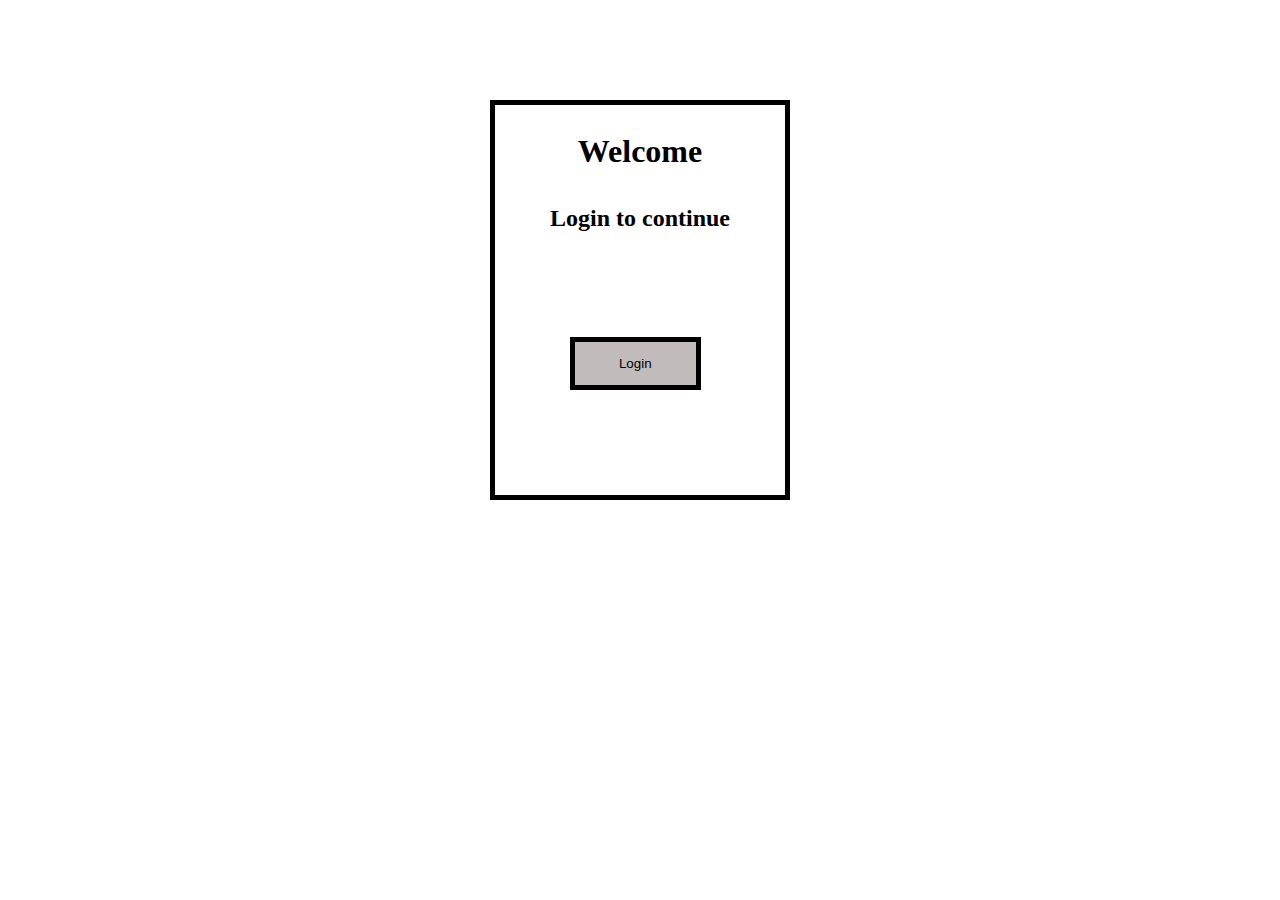
<file: Html/index.html>
<html>
<head>
    <link rel="stylesheet" href="style.css">
    <div class="rectangle">
        <h1>Welcome</h1>
        <h2>Login to continue</h2>
        <a href = "page2.html" >
            <button> Login</button>
        </a>
        
    </div>

<style>
.rectangle {
    width: 300px;
    height: 400px;            /* Tinggi persegi panjang */
    background-color: rgb(255, 255, 255);    /* Warna latar persegi panjang */
    margin: 100px auto;
    border: 5px solid rgb(0, 0, 0);
}
body {background-color: rgb(255, 255, 255);}
h1   {
    color: rgb(0, 0, 0);
    text-align: center;
}
h2   {
    color: rgb(0, 0, 0);
    text-align: center;

}
p    {color: red;}
button {
    background-color: rgba(144, 131, 131, 0.545);
    color: rgb(0, 0, 0);
    padding: 14px 20px;
    margin: 80px 75;
    border: 5px solid black;
    cursor: pointer;
    width: 45%;
    
}
</style>
</head>
<body>
    

</body>
</html>
</file>
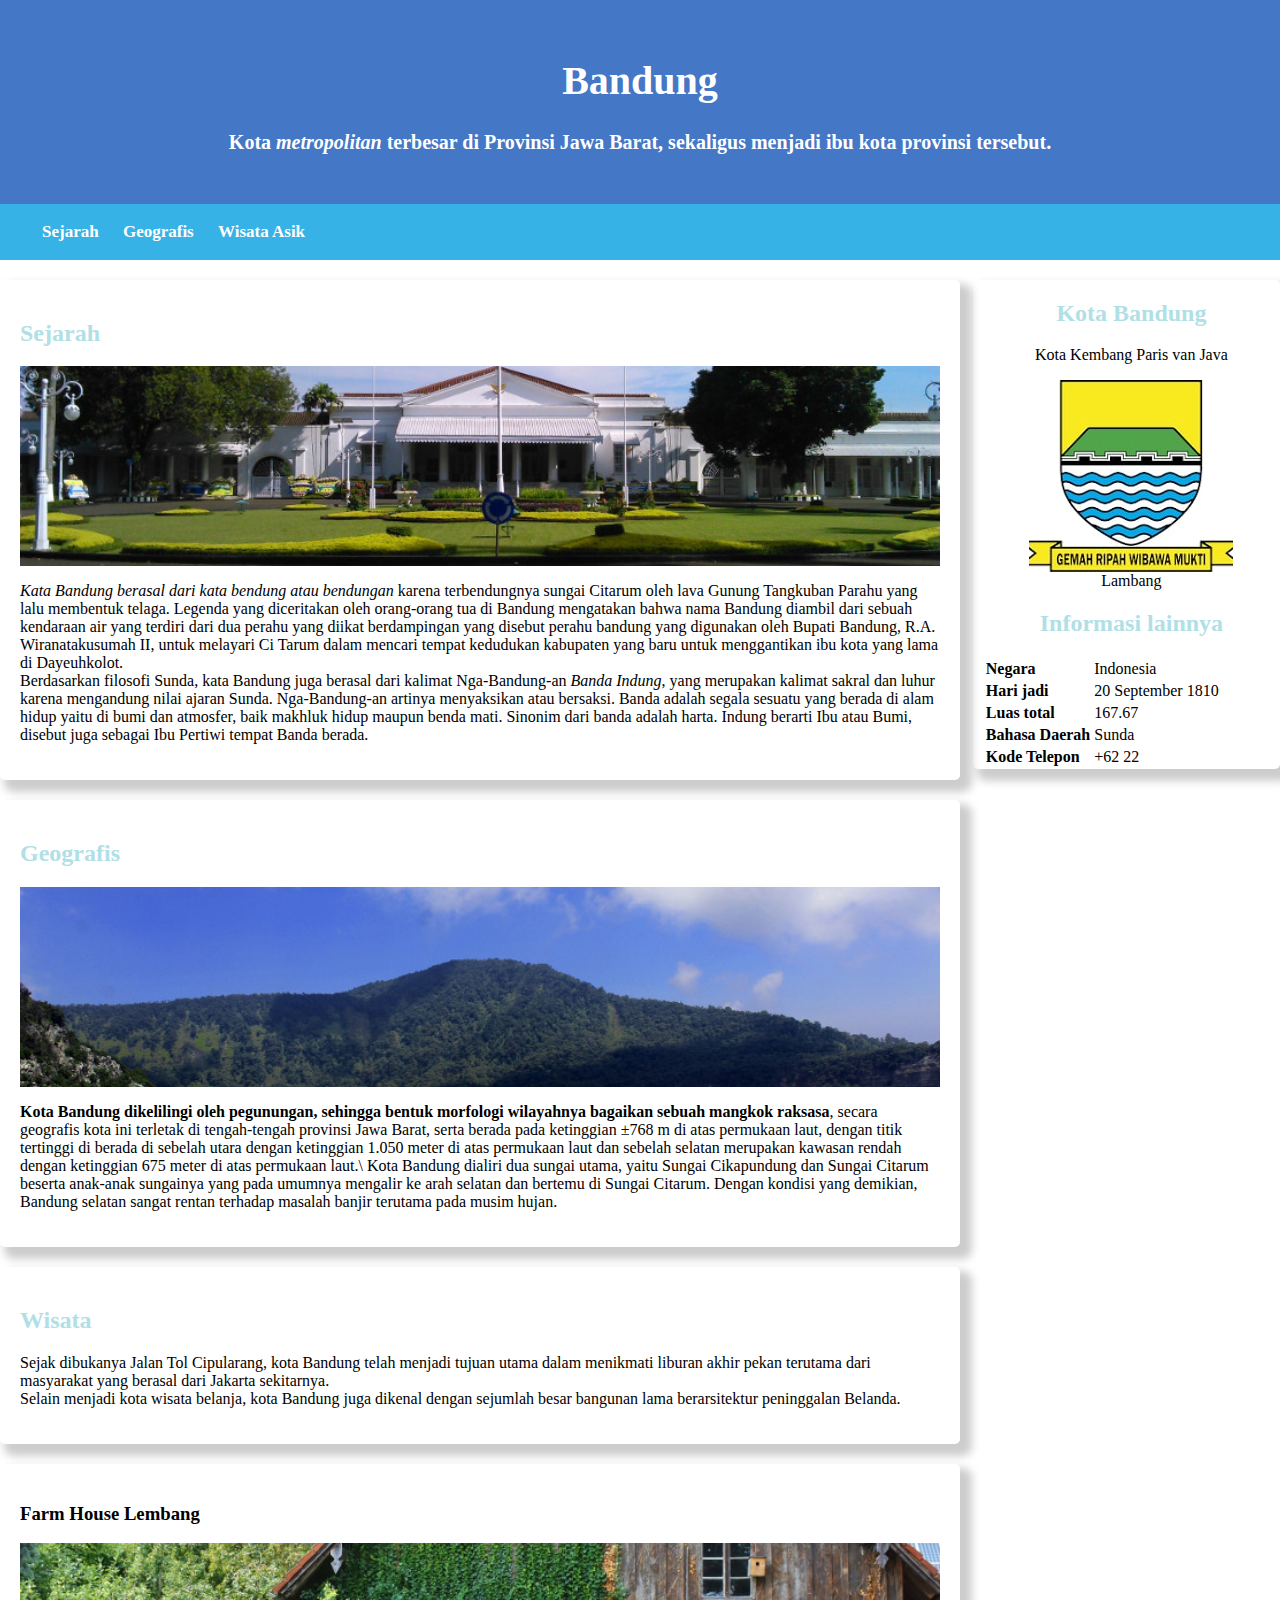
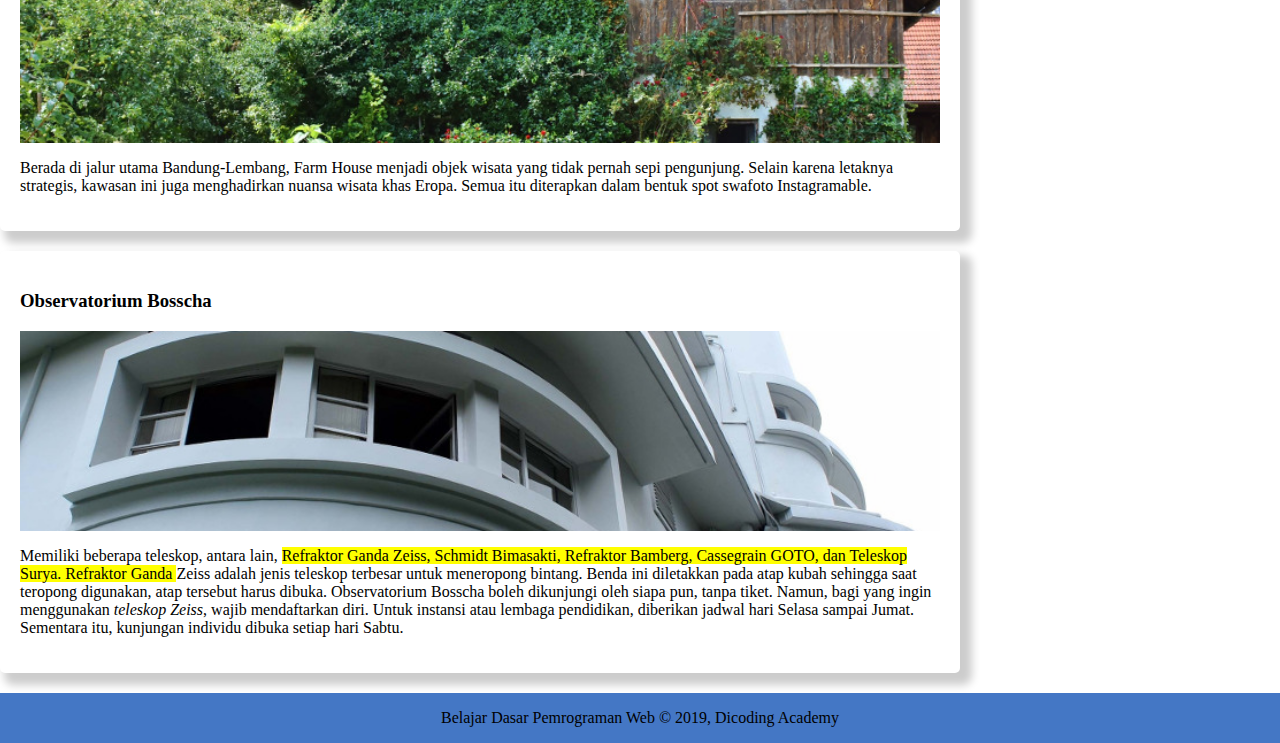
<file: Bandung.html>
<html>
  <head>
    <meta http-equiv="Content-Type" content="text/html; charset=UTF-8">
    <meta name="viewport" content="width=device-width, initial-scale=1">
    <link rel="stylesheet" href=.\Assets\Css\bandung.css>

  </head>
  <body>
    <header>  
            <div id = "judul">
                <article  class="jumbotron">
                        <main>
                            <h1>Bandung </h1>
                            <p>
                                Kota <em>metropolitan</em> terbesar di Provinsi Jawa Barat, sekaligus menjadi ibu kota provinsi tersebut.
                
                            </p>
                        </main>
                </article>
                <nav id = "menu">
                    <ul>
                        <li>
                            <a href="Bandung.html">Sejarah</a>
                        </li>
                        <li>
                            <a href="Bandung.html">Geografis</a>
                        </li>
                        <li>
                            <a href="Bandung.html">Wisata Asik</a>
                        </li>
                    </ul>
                </nav>
            </div>
    </header>
        

  

    <div id = "content">
        <article id = "sejarah" class ="card">
            <main>
                <section>
                    <h2 id="Sejarah">Sejarah</h2>
                    <img src="./index_files/history.jpg" alt="sejarah" id ="gambarisi">

                        <p>
                <dfn>Kata Bandung berasal dari kata bendung atau bendungan </dfn>karena terbendungnya sungai Citarum oleh lava Gunung Tangkuban Parahu yang lalu membentuk telaga. Legenda yang diceritakan oleh orang-orang tua di Bandung mengatakan bahwa nama Bandung diambil dari sebuah kendaraan air yang terdiri dari dua perahu yang diikat berdampingan yang disebut perahu bandung yang digunakan oleh Bupati Bandung, R.A. Wiranatakusumah II, untuk melayari Ci Tarum dalam mencari tempat kedudukan kabupaten yang baru untuk menggantikan ibu kota yang lama di Dayeuhkolot. <br>
        Berdasarkan filosofi Sunda, kata Bandung juga berasal dari kalimat Nga-Bandung-an <em>Banda Indung</em>, yang merupakan kalimat sakral dan luhur karena mengandung nilai ajaran Sunda. Nga-Bandung-an artinya menyaksikan atau bersaksi. Banda adalah segala sesuatu yang berada di alam hidup yaitu di bumi dan atmosfer, baik makhluk hidup maupun benda mati. Sinonim dari banda adalah harta. Indung berarti Ibu atau Bumi, disebut juga sebagai Ibu Pertiwi tempat Banda berada.
        

                        </p>
                </section>
            </main>
        </article>

        <article id = "geografis" class ="card">
            <main>
                <section>
                    <h2 id="Geografis">Geografis</h2>
                    <img src="./index_files/geografis.jpg" alt="geografis" id ="gambarisi"> 
                        <p>
                            <strong>Kota Bandung dikelilingi oleh pegunungan, sehingga bentuk morfologi wilayahnya bagaikan sebuah mangkok raksasa</strong>, secara geografis kota ini terletak di tengah-tengah provinsi Jawa Barat, serta berada pada ketinggian ±768 m di atas permukaan laut, dengan titik tertinggi di berada di sebelah utara dengan ketinggian 1.050 meter di atas permukaan laut dan sebelah selatan merupakan kawasan rendah dengan ketinggian 675 meter di atas permukaan laut.\
                            Kota Bandung dialiri dua sungai utama, yaitu Sungai Cikapundung dan Sungai Citarum beserta anak-anak sungainya yang pada umumnya mengalir ke arah selatan dan bertemu di Sungai Citarum. Dengan kondisi yang demikian, Bandung selatan sangat rentan terhadap masalah banjir terutama pada musim hujan.
                        </p>
                </section>
            </main>
        </article>

        <article id="wisata" class="card">
            <main>
                <section>
                    <h2 id="Wisata">Wisata</h2>
                        <p>
                            Sejak dibukanya Jalan Tol Cipularang, kota Bandung telah menjadi tujuan utama dalam menikmati liburan akhir pekan terutama dari masyarakat yang berasal dari Jakarta sekitarnya. <br>
                Selain menjadi kota wisata belanja, kota Bandung juga dikenal dengan sejumlah besar bangunan lama berarsitektur peninggalan Belanda.
                        </p> 
                </section>
            </main>
        </article>

        <article class ="card">
            <main>
                <section>
                    <h3>Farm House Lembang</h3>
                    <img src="./index_files/farm-house.jpg" alt="famhor" id ="gambarisi">
                        <p>
                            Berada di jalur utama Bandung-Lembang, Farm House menjadi objek wisata yang tidak pernah sepi pengunjung. Selain karena letaknya strategis, kawasan ini juga menghadirkan nuansa wisata khas Eropa. Semua itu diterapkan dalam bentuk spot swafoto Instagramable.
                        </p>
                </section>
            </main>
        </article>

        <article class="card">
            <main>
                <section>
                    <h3>Observatorium Bosscha</h3>
                    <img src="./index_files/bosscha.jpg" alt="boska" id ="gambarisi">
                        <p>
                            Memiliki beberapa teleskop, antara lain, <mark>Refraktor Ganda Zeiss, Schmidt Bimasakti, Refraktor Bamberg, Cassegrain GOTO, dan Teleskop Surya. Refraktor Ganda </mark>Zeiss adalah jenis teleskop terbesar untuk meneropong bintang. Benda ini diletakkan pada atap kubah sehingga saat teropong digunakan, atap tersebut harus dibuka. Observatorium Bosscha boleh dikunjungi oleh siapa pun, tanpa tiket. Namun, bagi yang ingin menggunakan <cite>teleskop Zeiss</cite>, wajib mendaftarkan diri. Untuk instansi atau lembaga pendidikan, diberikan jadwal hari Selasa sampai Jumat. Sementara itu, kunjungan individu dibuka setiap hari Sabtu.    
                        </p>    
                </section>
            </main>
        </article>
    </div>

<aside class ="card">
    <article>
        <h2>Kota Bandung</h2>
        <p>Kota Kembang Paris van Java</p>
        <figure>
        <img src= .\index_files\download.jpg alt="lambang" id = "logobandung" >
        <figcaption>Lambang</figcaption>
    </article>
    <article >
        <section>
            <h2>
                Informasi lainnya
            </h2>

            <table>
                <tbody><tr>
                    <th>Negara</th>
                    <td>Indonesia</td>
                </tr>
                <tr>
                    <th>Hari jadi</th>
                    <td>20 September 1810</td>
                </tr>
                <tr>
                    <th>Luas total</th>
                    <td>167.67</td>
                </tr>
                <tr>
                    <th>Bahasa Daerah</th>
                    <td>Sunda</td>
                </tr>
                <tr>
                    <th>Kode Telepon</th>
                    <td>+62 22</td>
                </tr>
                </tbody>
            </table>
        </section>
    </article>
  </aside>

<footer>
    <article>
        <p>Belajar Dasar Pemrograman Web &#169 2019, Dicoding Academy</p>
    </article>
</footer>
</file>
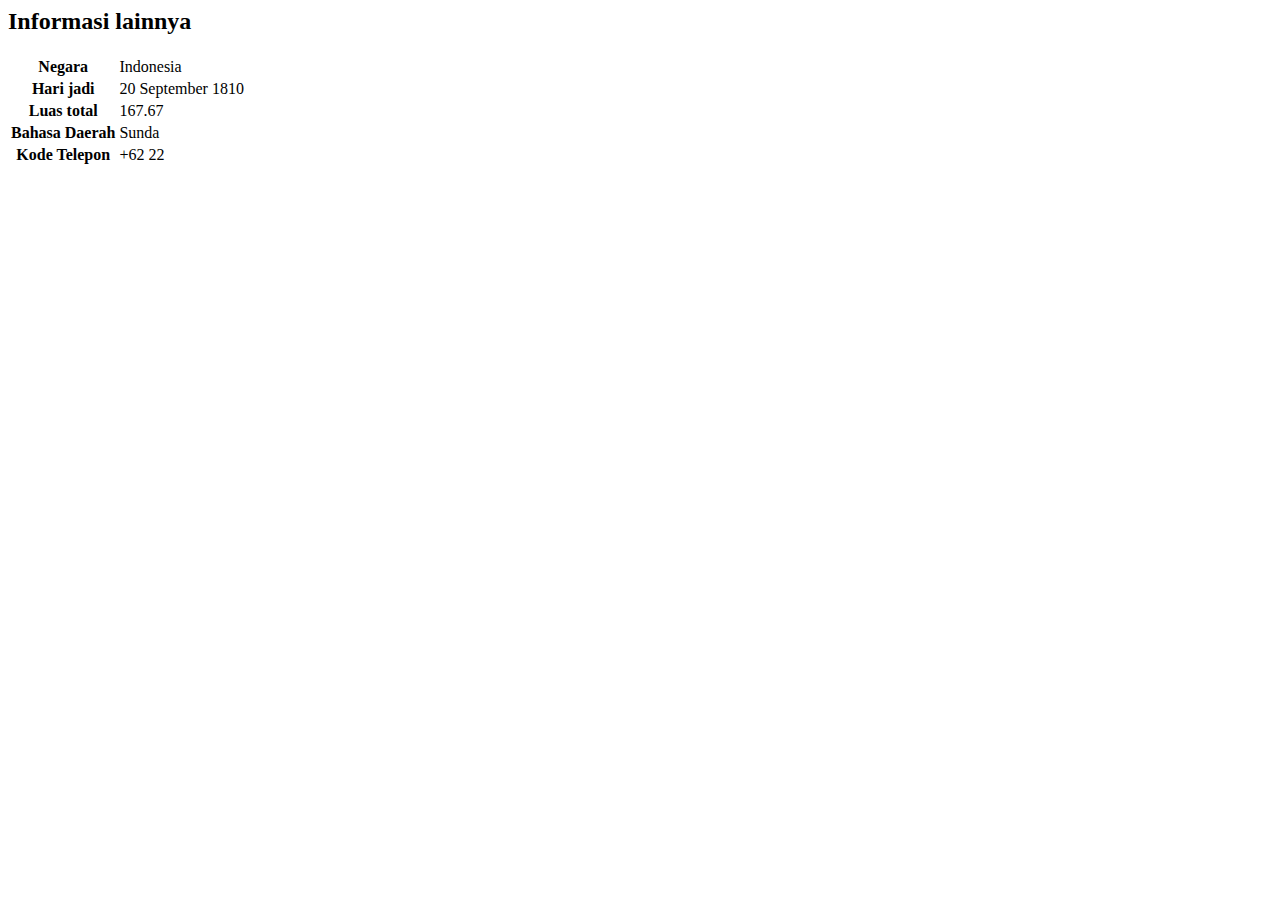
<file: Tabel.html>
<!-- saved from url=(0026)file:///D:/Dito/Tabel.html -->
<html><head><meta http-equiv="Content-Type" content="text/html; charset=windows-1252"></head><body>
    <aside>
        <article>
            <section>
                <h2>
                    Informasi lainnya
                </h2>

                <table>
                    <tbody><tr>
                        <th>Negara</th>
                        <td>Indonesia</td>
                    </tr>
                    <tr>
                        <th>Hari jadi</th>
                        <td>20 September 1810</td>
                    </tr>
                    <tr>
                        <th>Luas total</th>
                        <td>167.67</td>
                    </tr>
                    <tr>
                        <th>Bahasa Daerah</th>
                        <td>Sunda</td>
                    </tr>
                    <tr>
                        <th>Kode Telepon</th>
                        <td>+62 22</td>
                    </tr>
                </tbody></table>
            </section>
        </article>
    </aside>
</body></html>
</file>
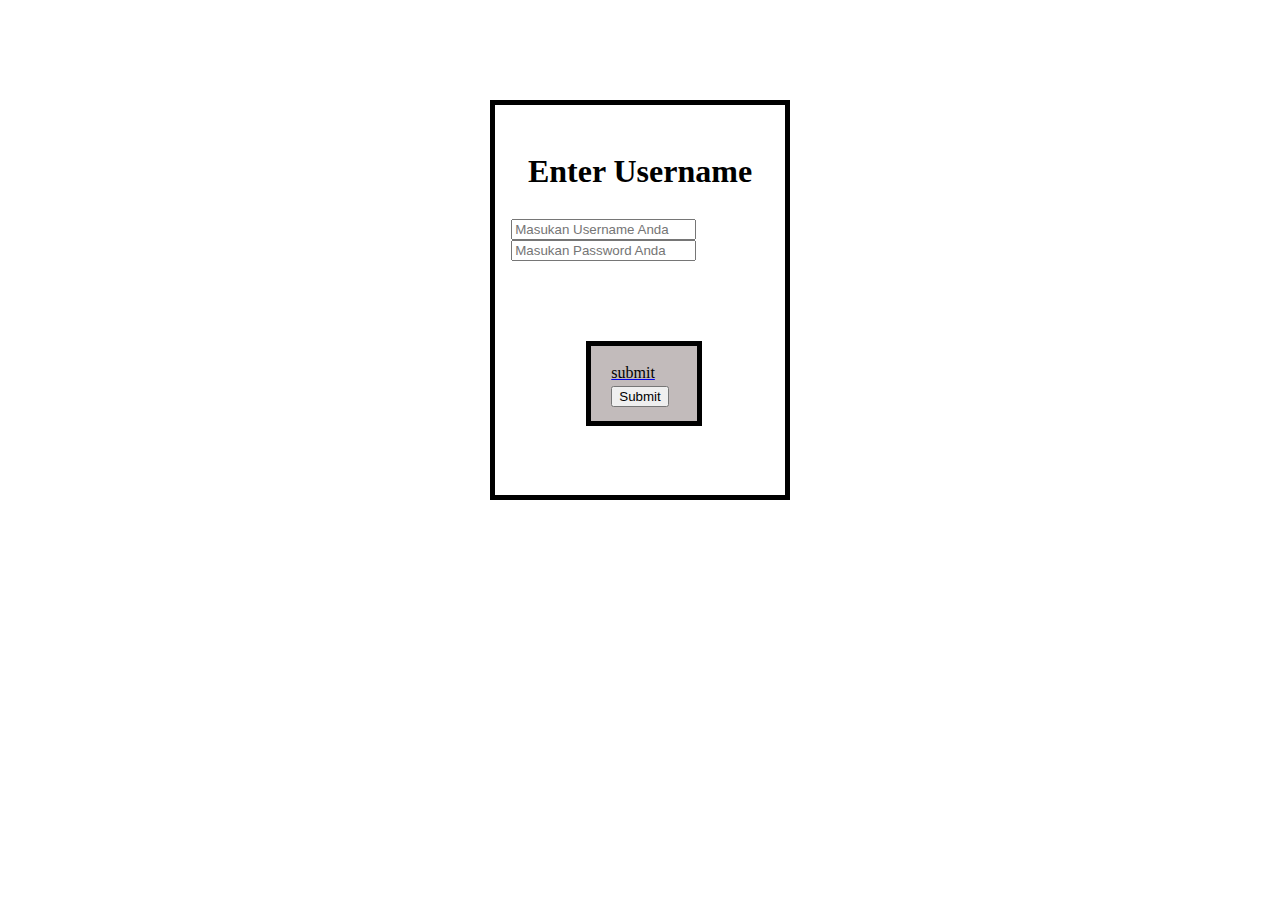
<file: Html/page2.html>
<html>
<head>
    <link rel="stylesheet" href="style.css">
    <div class="rectangle">
        <h1>Enter Username</h1>
       
            <form method="post" action="page3.html">
                
                <div><input type="text" name="username" placeholder="Masukan Username Anda"></div>
                <div><input type="text" name="password" placeholder="Masukan Password Anda"></div>
                <a href = "page3.html" >
                    <div class= "button submit" >submit <input type="submit" value="Submit" ></div>
                </a>
            </form>    
        
         
    </div>

<style>
.rectangle {
    display: flex;
    flex-direction: column;
    align-items: center;
    margin: 20px auto;
    padding: 20px;
    width: 300px;
    height: 400px;            /* Tinggi persegi panjang */
    background-color: rgb(255, 255, 255);    /* Warna latar persegi panjang */
    margin: 100px auto;
    border: 5px solid rgb(0, 0, 0);

.submit {
    background-color: rgba(144, 131, 131, 0.545);
    color: rgb(0, 0, 0);
    padding: 14px 20px;
    margin: 80px 75;
    border: 5px solid black;
    cursor: pointer;
    width: 45%;

}
</style>
</html>
</file>
<file: Html/style.css>
<div class="container"> 
        <div class="items item-1">Item 1</div>
        <div class="items item-2">Item 2</div>
        <div class="items item-2a">Item 2a</div>
        <div class="items item-3">Item 3</div>
        <div class="items item-4">Item 4</div>
        <div class="items item-5">Item 5</div>
        <div class="items item-6">Item 6</div>
        <div class="items item-7">Item 7</div>
    </div>

:root {
    --clr-crayonblue: #6382cb;
    --clr-border: #0939aa;
    --clr-accent: #0f172a;
    --clr-background: #ffffff;
}

*,
*::before,
*::after {
    box-sizing : border-box
}

body {
    margin: 0;
    padding: 0;
    line-height: 1.6;
    word-spacing: auto;
    font-family:'Times New Roman', Times, serif;
    color: var(--clr-border);
    background-color: var(var(--clr-background));
    display : flex;
    justify-content: center;
    align-items: flex-start;
    height: 100vh;
}

.container {
    width: 100%;
    height: 650px;
    margin : 0 auto;
    border: 10px solid var(--clr-accent)
}

.items {
    width: 150px;
    height: 150px;
    background-color: var(--clr-crayonblue);
    padding: 1em;
    font-weight: 700;
    color: var(--clr-border);
    text-align: center;
    border: 10px solid var(--clr-border);
    border-radius: 10px;
}

.container {
    display: flex;
    flex-direction: row;
    flex-wrap : wrap;
    align-content: space-between;
    gap : 10px;
    justify-content: space-between;
    align-items: baseline;
}

.item-1{
    flex-basis: 100%;
}

.item-2a{
    flex-basis: 20%;
}

.item-2{
    flex-basis: 75%;
    flex-direction: column;
}
.item-3{
    flex-basis: 22% ;
}

.item-4{
    flex-basis: 22% ;
}

.item-5{
    flex-basis: 22% ;
}

.item-6{
    flex-basis: 22% ;
}



.item-7{
    flex-basis: 100%;
    align-items: flex-end;
}
</file>
